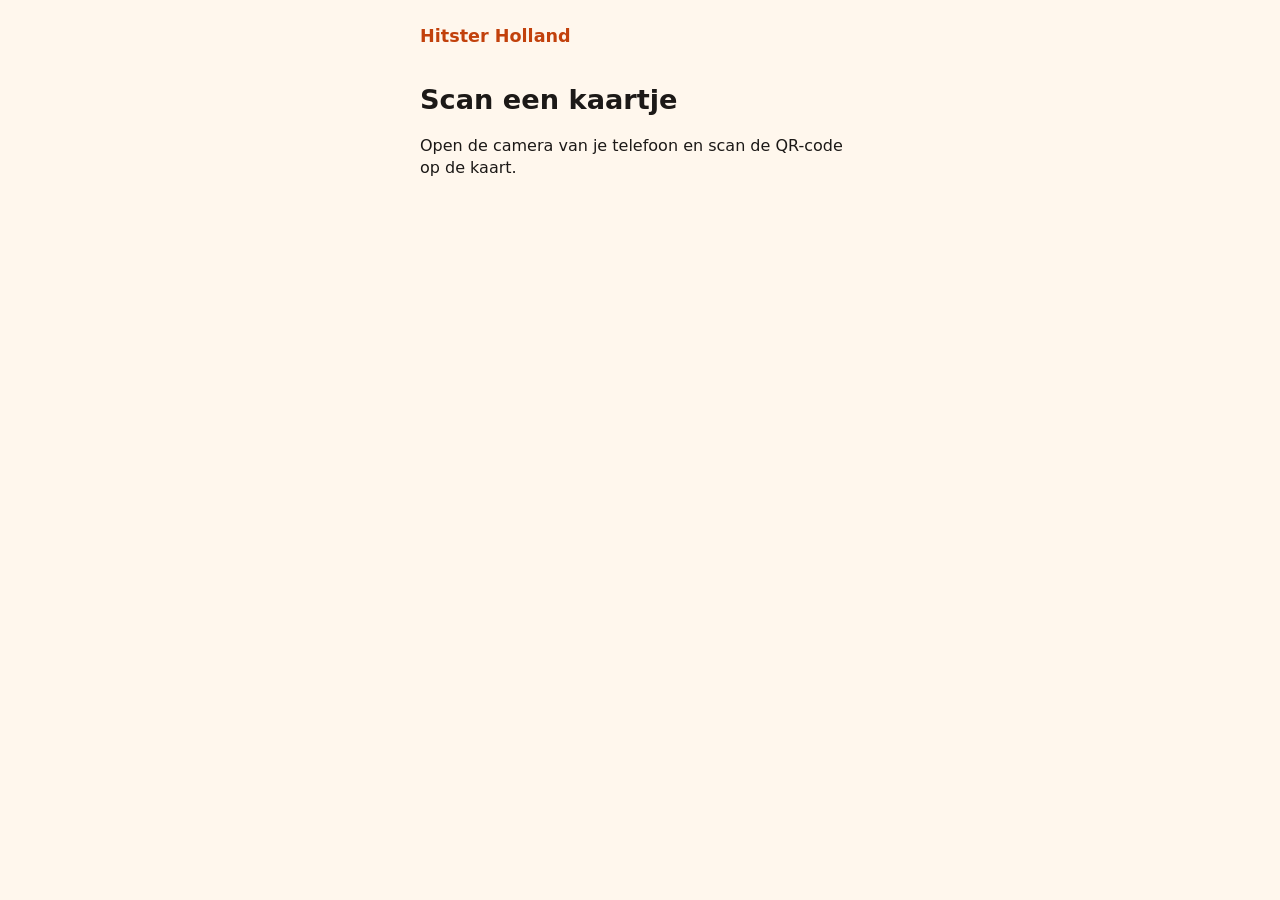
<file: index.html>
<!DOCTYPE html>
<html lang="nl">
<head>
<meta charset="UTF-8">
<meta name="viewport" content="width=device-width, initial-scale=1">
<title>Hitster Holland</title>
<link rel="stylesheet" href="style.css">
</head>
<body>
<main>
  <h1>Hitster Holland</h1>

  <!-- Scherm 1: geen kaart -->
  <section id="screen-scan">
    <p class="big">Scan een kaartje</p>
    <p>Open de camera van je telefoon en scan de QR-code op de kaart.</p>
  </section>

  <!-- Scherm 2: kaart gescand -->
  <section id="screen-ready" hidden>
    <p class="big">Kaart gescand!</p>
    <button id="btn-play">Speel af</button>
  </section>

  <!-- Scherm 3: nummer speelt, antwoord verborgen tot onthullen -->
  <section id="screen-play" hidden>
    <p class="big">🎵 Nu speelt:</p>
    <button id="btn-reveal">Onthul</button>
    <dl id="answer" hidden>
      <dt>Artiest:</dt><dd id="info-artist"></dd>
      <dt>Titel:</dt><dd id="info-title"></dd>
      <dt>Jaar:</dt><dd id="info-year"></dd>
    </dl>
    <div class="controls">
      <button id="btn-pause">Pauze</button>
      <label>Volume
        <input id="volume" type="range" min="0" max="1" step="0.05" value="1">
      </label>
      <button id="btn-next">Volgende kaart</button>
    </div>
  </section>

  <p id="error" class="error" hidden></p>
</main>
<audio id="audio" preload="auto" playsinline></audio>
<script src="script.js"></script>
</body>
</html>
</file>
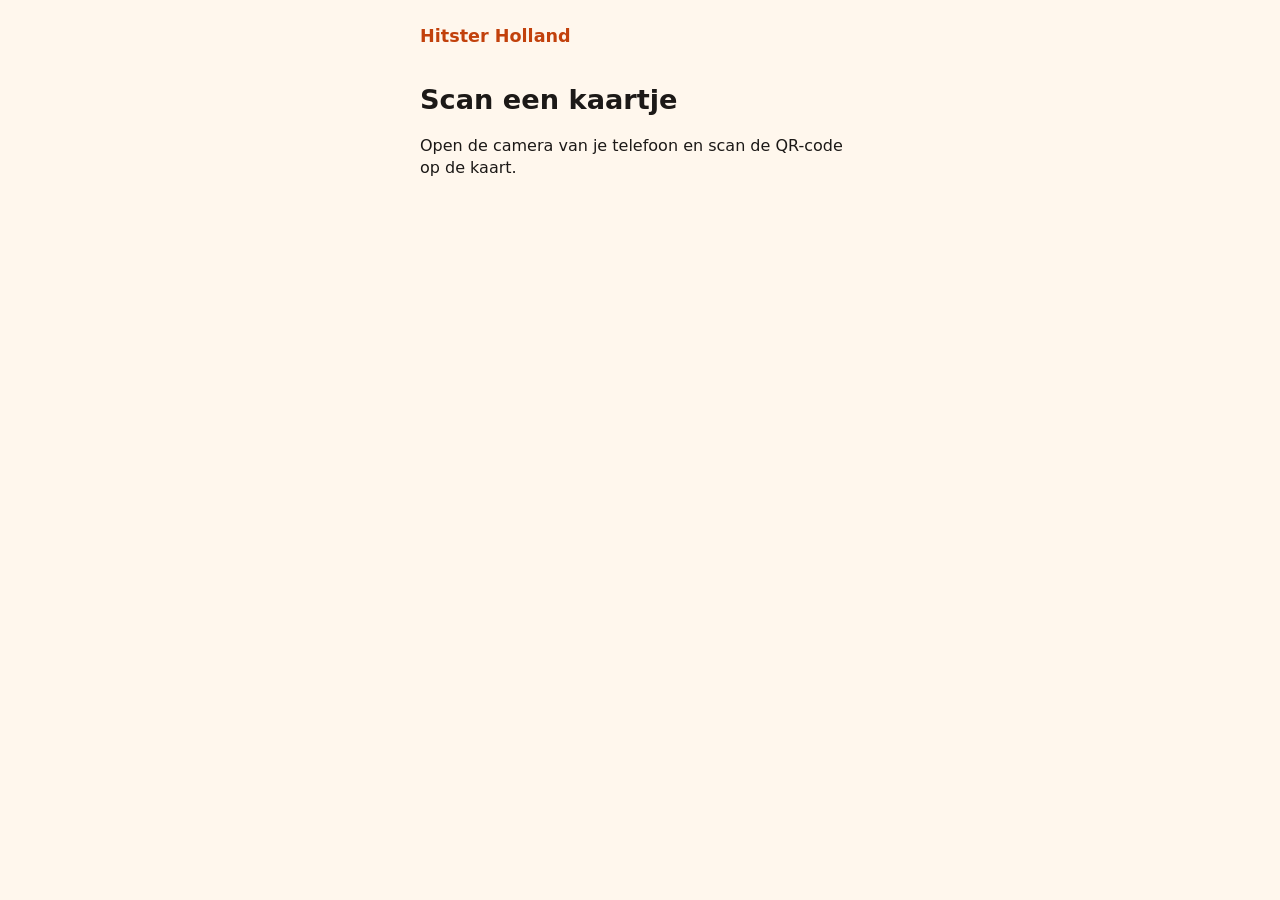
<file: index (1).html>
<!DOCTYPE html>
<html lang="nl">
<head>
<meta charset="UTF-8">
<meta name="viewport" content="width=device-width, initial-scale=1">
<title>Hitster Holland</title>
<link rel="stylesheet" href="style.css">
</head>
<body>
<main>
  <h1>Hitster Holland</h1>

  <!-- Scherm 1: geen kaart -->
  <section id="screen-scan">
    <p class="big">Scan een kaartje</p>
    <p>Open de camera van je telefoon en scan de QR-code op de kaart.</p>
  </section>

  <!-- Scherm 2: kaart gescand, wacht op draai -->
  <section id="screen-turn" hidden>
    <p class="big">Kaart gescand!</p>
    <p>Draai je telefoon om het nummer te starten.</p>
    <button id="btn-enable" hidden>Tik één keer om te starten</button>
    <p id="turn-hint" class="hint" hidden></p>
    <button id="btn-fallback" class="link" hidden>Werkt het draaien niet? Tik hier.</button>
  </section>

  <!-- Melding: autoplay geblokkeerd -->
  <section id="screen-blocked" hidden>
    <p class="big">Je browser blokkeert automatisch afspelen.</p>
    <button id="btn-blocked">Tik om het nummer te starten</button>
  </section>

  <!-- Scherm 3/4: nummer speelt + antwoord -->
  <section id="screen-play" hidden>
    <p class="big">🎵 Nu speelt:</p>
    <dl>
      <dt>Artiest:</dt><dd id="info-artist"></dd>
      <dt>Titel:</dt><dd id="info-title"></dd>
      <dt>Jaar:</dt><dd id="info-year"></dd>
    </dl>
    <div class="controls">
      <button id="btn-pause">Pauze</button>
      <label>Volume
        <input id="volume" type="range" min="0" max="1" step="0.05" value="1">
      </label>
      <button id="btn-next">Volgende kaart</button>
    </div>
  </section>

  <p id="error" class="error" hidden></p>
</main>
<audio id="audio" preload="auto" playsinline></audio>
<script src="script.js"></script>
</body>
</html>
</file>
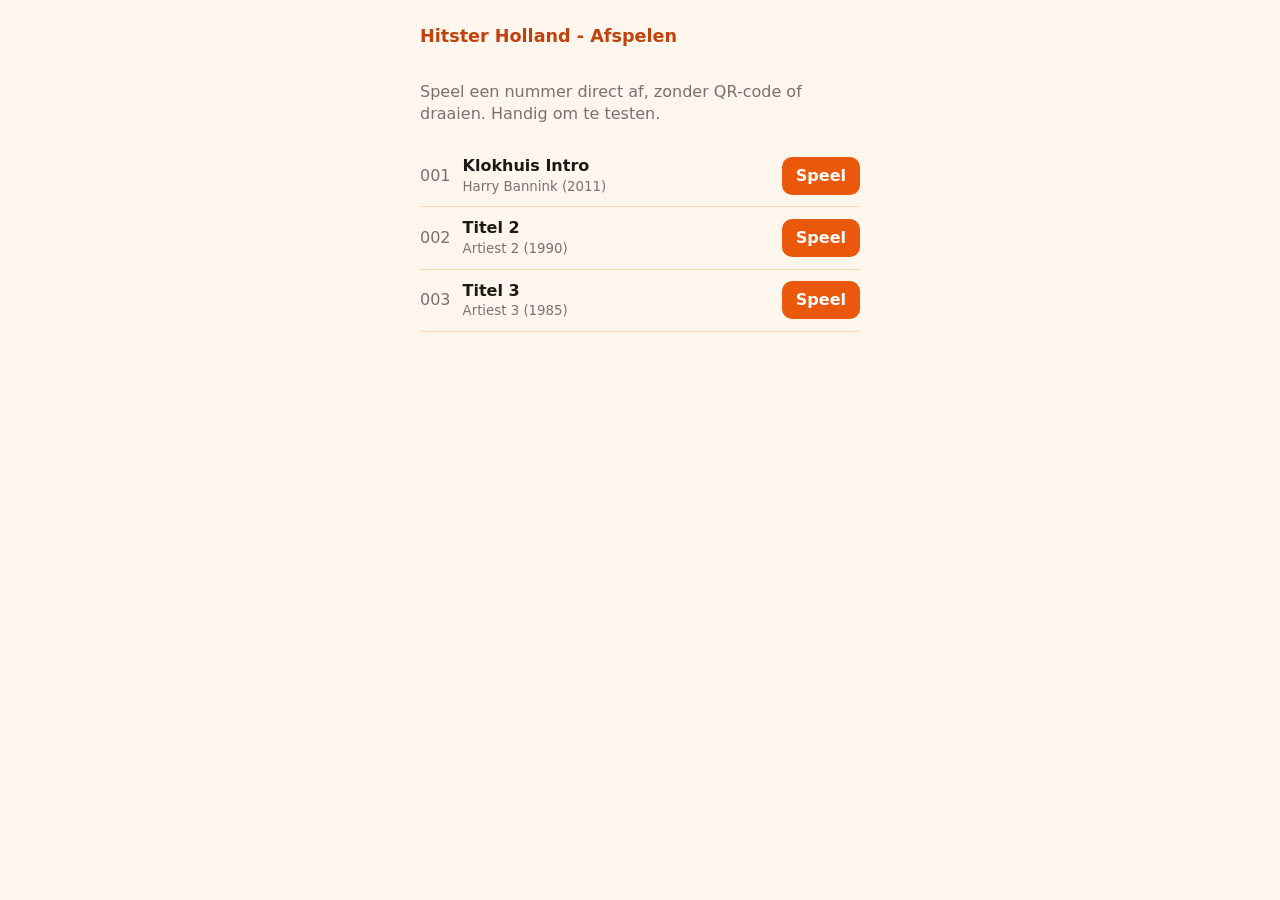
<file: play.html>
<!DOCTYPE html>
<html lang="nl">
<head>
<meta charset="UTF-8">
<meta name="viewport" content="width=device-width, initial-scale=1">
<title>Afspelen - Hitster Holland</title>
<link rel="stylesheet" href="style.css">
<style>
  ul { list-style: none; padding: 0; margin: 20px 0 0; }
  li { display: flex; align-items: center; gap: 12px; padding: 10px 0; border-bottom: 1px solid #fed7aa; }
  li .nr { color: #78716c; width: 3ch; }
  li .txt { flex: 1; }
  li .txt small { display: block; color: #78716c; }
  li button { width: auto; margin: 0; padding: 8px 14px; }
  #now { position: sticky; top: 0; background: #fff7ed; padding-bottom: 12px; border-bottom: 2px solid #ea580c; }
  #now .controls { display: flex; gap: 12px; align-items: center; }
  #now .controls button { width: auto; margin: 0; padding: 8px 14px; }
  #now .controls input { flex: 1; margin: 0; }
</style>
</head>
<body>
<main>
  <h1>Hitster Holland - Afspelen</h1>
  <p class="hint">Speel een nummer direct af, zonder QR-code of draaien. Handig om te testen.</p>

  <div id="now" hidden>
    <p class="big" id="now-title"></p>
    <p id="now-sub"></p>
    <div class="controls">
      <button id="pp">Pauze</button>
      <input id="vol" type="range" min="0" max="1" step="0.05" value="1" aria-label="Volume">
    </div>
  </div>

  <ul id="list"></ul>
  <p id="error" class="error" hidden></p>
</main>
<audio id="audio" preload="auto" playsinline></audio>

<script>
  const $ = (id) => document.getElementById(id);
  const audio = $("audio");
  const CLIP_SECONDS = 30;
  let clipStart = 0, clipDone = false, current = null;

  fetch("songs.json", { cache: "no-store" }).then(r => r.json()).then(songs => {
    songs.forEach(s => {
      const li = document.createElement("li");
      li.innerHTML = '<span class="nr"></span><span class="txt"><strong></strong><small></small></span>';
      li.querySelector(".nr").textContent = s.id;
      li.querySelector("strong").textContent = s.title;
      li.querySelector("small").textContent = s.artist + " (" + s.year + ")";
      const b = document.createElement("button");
      b.textContent = "Speel";
      b.onclick = () => play(s);
      li.appendChild(b);
      $("list").appendChild(li);
    });
  }).catch(() => {
    $("error").textContent = "songs.json kon niet worden geladen.";
    $("error").hidden = false;
  });

  function play(s) {
    $("error").hidden = true;
    current = s;
    clipStart = Number(s.start) || 0;
    clipDone = false;
    audio.src = s.file;
    if (clipStart > 0) {
      audio.addEventListener("loadedmetadata", () => {
        if (audio.duration > clipStart + 1) audio.currentTime = clipStart; else clipStart = 0;
      }, { once: true });
    }
    audio.volume = Number($("vol").value);
    $("now-title").textContent = "🎵 " + s.title;
    $("now-sub").textContent = s.artist + " - " + s.year;
    $("now").hidden = false;
    $("pp").textContent = "Pauze";
    audio.play().catch(() => {
      $("error").textContent = "Het MP3-bestand kon niet worden afgespeeld: controleer of " + s.file + " bestaat.";
      $("error").hidden = false;
    });
  }

  audio.addEventListener("timeupdate", () => {
    if (!current || clipDone) return;
    if (audio.currentTime >= clipStart + CLIP_SECONDS) { audio.pause(); clipDone = true; $("pp").textContent = "Opnieuw"; }
  });
  audio.addEventListener("ended", () => { clipDone = true; $("pp").textContent = "Opnieuw"; });
  audio.addEventListener("error", () => {
    if (!current) return;
    $("error").textContent = "Bestand niet gevonden: " + current.file;
    $("error").hidden = false;
  });

  $("pp").onclick = () => {
    if (clipDone) { clipDone = false; audio.currentTime = clipStart; audio.play(); $("pp").textContent = "Pauze"; }
    else if (audio.paused) { audio.play(); $("pp").textContent = "Pauze"; }
    else { audio.pause(); $("pp").textContent = "Play"; }
  };
  $("vol").oninput = (e) => { audio.volume = Number(e.target.value); };
</script>
</body>
</html>
</file>
<file: style.css>
* { box-sizing: border-box; }
html, body { margin: 0; height: 100%; }
body {
  font-family: system-ui, -apple-system, "Segoe UI", Roboto, sans-serif;
  background: #fff7ed;
  color: #1c1917;
  line-height: 1.4;
}
main { max-width: 480px; margin: 0 auto; padding: 24px 20px; }
h1 { font-size: 1.1rem; margin: 0 0 32px; color: #c2410c; }
.big { font-size: 1.7rem; font-weight: 700; margin: 0 0 12px; }
.hint, .error { color: #78716c; }
.error { color: #b91c1c; font-weight: 600; }
button {
  font: inherit; font-weight: 600;
  background: #ea580c; color: #fff;
  border: 0; border-radius: 10px;
  padding: 14px 18px; margin-top: 16px;
  width: 100%;
}
button:active { background: #c2410c; }
button.link {
  background: none; color: #78716c; text-decoration: underline;
  font-weight: 400; padding: 8px 0;
}
dl { margin: 20px 0; }
dt { font-size: .9rem; color: #78716c; margin-top: 12px; }
dd { margin: 0; font-size: 1.5rem; font-weight: 700; }
.controls { display: grid; gap: 4px; }
.controls label { display: block; margin-top: 16px; font-weight: 600; }
input[type=range] { width: 100%; margin-top: 8px; }
[hidden] { display: none !important; }
</file>
